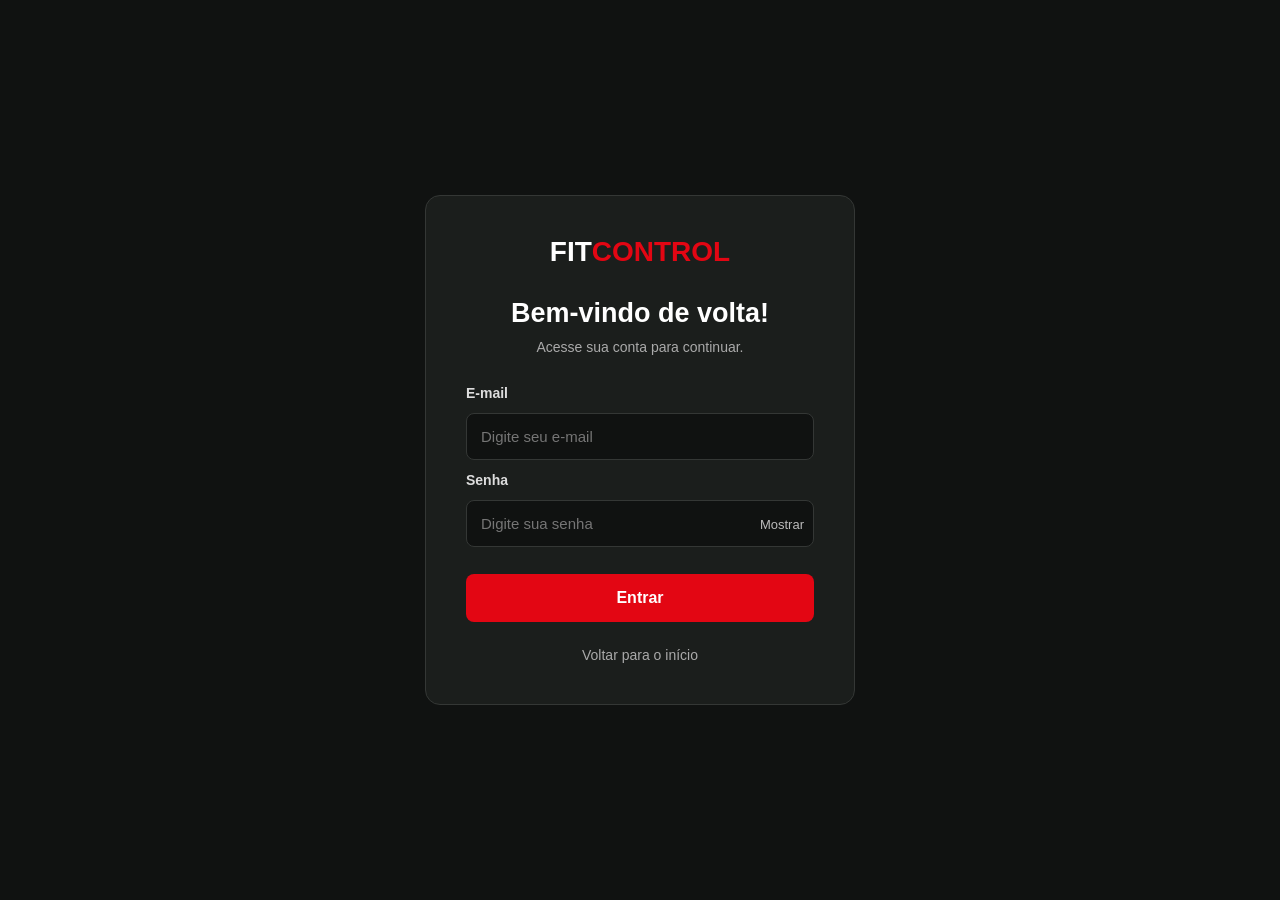
<file: web/src/main/webapp/dashboard.html>
<!doctype html>
<html lang="pt-BR">
  <head>
    <meta charset="UTF-8" />
    <meta name="viewport" content="width=device-width, initial-scale=1.0" />

    <title>Dashboard | FitControl</title>

    <link rel="stylesheet" href="style.css" />

    <script src="api.js"></script>
    <script src="auth.js"></script>
  </head>

  <body>
    <!-- MENU LATERAL -->

    <aside class="sidebar">
      <a href="index.html" class="logo-fitcontrol">
        <h2>FIT<span>CONTROL</span></h2>
      </a>

      <nav>
        <a href="index.html">Início</a>
        <a href="dashboard.html" class="ativo">Dashboard</a>
        <a href="alunos/alunos.html">Alunos</a>
        <a href="treinos/treinos.html">Treinos</a>
        <a href="planos/planos.html">Planos</a>
        <a href="professores/professores.html">Professores</a>
        <a href="#" id="btnSair">Sair</a>
      </nav>
    </aside>

    <!-- CONTEÚDO PRINCIPAL -->

    <main class="conteudo">
      <p class="subtitulo">GESTÃO DA ACADEMIA</p>

      <h1>Dashboard</h1>

      <p class="descricao">
        Bem-vindo ao sistema de gerenciamento da FitControl.
      </p>

      <!-- INDICADORES DA ACADEMIA -->

      <section class="cartoes">
        <!-- TOTAL DE ALUNOS -->

        <article class="cartao">
          <p>Total de alunos</p>
          <h2 id="totalAlunos">0</h2>
        </article>

        <!-- PLANOS ATIVOS -->

        <article class="cartao">
          <p>Matrículas ativas</p>
          <h2 id="totalPlanosAtivos">0</h2>
        </article>

        <!-- TOTAL DE PROFESSORES -->

        <article class="cartao">
          <p>Professores</p>
          <h2 id="totalProfessores">0</h2>
        </article>
      </section>
    </main>

    <!-- MODAL DE CONFIRMAÇÃO DE SAÍDA -->

    <div class="modal-sair" id="modalSair" hidden>
      <div
        class="modal-sair-conteudo"
        role="dialog"
        aria-modal="true"
        aria-labelledby="tituloSair"
        aria-describedby="descricaoSair"
      >
        <h2 id="tituloSair">Sair da conta</h2>

        <p id="descricaoSair">Tem certeza de que deseja sair da sua conta?</p>

        <p class="aviso-sair">
          Você precisará realizar o login novamente para acessar o sistema.
        </p>

        <div class="acoes-sair">
          <button type="button" id="cancelarSair">Cancelar</button>

          <button type="button" id="confirmarSair">Sim, sair</button>
        </div>
      </div>
    </div>

    <!-- JAVASCRIPT PRINCIPAL -->

    <script src="script.js"></script>

    <!-- JAVASCRIPT DO MODAL DE LOGOUT -->

    <script>
      // ELEMENTOS DO MODAL

      const btnSair = document.getElementById("btnSair");
      const modalSair = document.getElementById("modalSair");
      const cancelarSair = document.getElementById("cancelarSair");
      const confirmarSair = document.getElementById("confirmarSair");

      // ABRIR CONFIRMAÇÃO DE SAÍDA

      btnSair.addEventListener("click", function (event) {
        event.preventDefault();

        modalSair.hidden = false;
        cancelarSair.focus();
      });

      // FECHAR MODAL DE SAÍDA

      function fecharModalSair() {
        modalSair.hidden = true;
        btnSair.focus();
      }

      // CANCELAR SAÍDA

      cancelarSair.addEventListener("click", fecharModalSair);

      // CONFIRMAR SAÍDA

      confirmarSair.addEventListener("click", function () {
        FitControlAPI.sair();

        window.location.href = "index.html";
      });

      // FECHAR AO CLICAR FORA DO MODAL

      modalSair.addEventListener("click", function (event) {
        if (event.target === modalSair) {
          fecharModalSair();
        }
      });

      // FECHAR AO PRESSIONAR ESC

      document.addEventListener("keydown", function (event) {
        if (event.key === "Escape" && !modalSair.hidden) {
          fecharModalSair();
        }
      });
    </script>
  </body>
</html>
</file>
<file: web/src/main/webapp/style.css>
/* CONFIGURAÇÕES GERAIS */

* {
    box-sizing: border-box;
    margin: 0;
    padding: 0;
}

body {
    font-family: Arial, sans-serif;
    background: #111311;
    color: #f5f5f5;
}


/* MENU LATERAL */

.sidebar {
    position: fixed;
    width: 240px;
    height: 100vh;
    padding: 30px 20px;
    background: #1b1e1b;
    border-right: 1px solid #303430;
}

.sidebar h2 {
    font-size: 22px;
    margin-bottom: 40px;
}

.sidebar h2 span {
    color: #e30613;
}

nav {
    display: flex;
    flex-direction: column;
    gap: 12px;
}

nav a {
    color: #b0b5ad;
    text-decoration: none;
    padding: 13px;
    border-radius: 8px;
}

nav a:hover,
nav a.active {
    background: #351719;
    color: #e30613;
}


/* CONTEÚDO PRINCIPAL */

.conteudo {
    margin-left: 240px;
    padding: 45px;
}

.subtitulo {
    color: #e30613;
    font-size: 12px;
    letter-spacing: 2px;
    margin-bottom: 12px;
}

h1 {
    font-size: 34px;
    margin-bottom: 12px;
}

.descricao {
    color: #929890;
    margin-bottom: 35px;
}


/* CARTÕES DO DASHBOARD */

.cartoes {
    display: grid;
    grid-template-columns: repeat(3, minmax(0, 1fr));
    gap: 20px;
    margin-bottom: 30px;
}

.cartao {
    background: #1b1e1b;
    border: 1px solid #303430;
    padding: 25px;
    border-radius: 12px;
}

.cartao p {
    color: #b0b5ad;
}

.cartao h2 {
    margin-top: 20px;
    font-size: 32px;
    color: #e30613;
}


/* BOTÕES */

button {
    padding: 14px 20px;
    border: none;
    border-radius: 8px;
    background: #e30613;
    color: #ffffff;
    font-weight: bold;
    cursor: pointer;
}


/* MENSAGENS */

#mensagem {
    margin-top: 20px;
    color: #e30613;
}


/* RESPONSIVIDADE */

@media (max-width: 800px) {
    .sidebar {
        position: static;
        width: 100%;
        height: auto;
    }

    .conteudo {
        margin-left: 0;
        padding: 25px;
    }

    .cartoes {
        grid-template-columns: 1fr;
    }
}


/* PADRÃO VISUAL DOS MODAIS DE CONSULTA */

/* Estrutura das janelas de consulta */

.modal-consulta-padrao .modal-conteudo,
.modal-consulta-padrao .modal-aluno-caixa,
.modal-consulta-padrao .modal-professor-caixa {
    width: 100%;
    max-width: 450px;
    padding: 30px;
    background: #1b1e1c;
    border: 1px solid #343735;
    border-radius: 15px;
    color: #ffffff;
    max-height: 90vh;
    overflow-y: auto;
}

/* Título da consulta */

.modal-consulta-padrao h2 {
    font-size: 24px;
    color: #ffffff;
    margin-bottom: 10px;
}

/* Descrição abaixo do título */

.modal-consulta-padrao .descricao-consulta {
    font-size: 14px;
    color: #aaaaaa;
    margin-bottom: 25px;
}

/* Área de informações consultadas */

.modal-consulta-padrao .dados-consulta,
.modal-consulta-padrao .dados-consulta-plano {
    background: transparent;
    border: none;
    padding: 0;
    margin: 0;
}

.modal-consulta-padrao .dados-consulta p,
.modal-consulta-padrao .dados-consulta-plano p {
    font-size: 14px;
    color: #ffffff;
    line-height: 1.5;
    margin-bottom: 18px;
    overflow-wrap: anywhere;
}

.modal-consulta-padrao .dados-consulta strong,
.modal-consulta-padrao .dados-consulta-plano strong {
    color: #aaaaaa;
}

/* Botão para fechar a consulta */

.modal-consulta-padrao .btn-fechar-consulta {
    display: block;
    width: 100%;
    padding: 13px;
    margin-top: 20px;
    background: #e30613;
    color: #ffffff;
    border: none;
    border-radius: 8px;
    font-weight: bold;
    cursor: pointer;
}

.modal-consulta-padrao .btn-fechar-consulta:hover {
    background: #b80510;
}

/* Alinhamento dos botões dos modais */

.modal-consulta-padrao .botoes-modal,
.modal-consulta-padrao .modal-aluno-botoes,
.modal-consulta-padrao .modal-professor-acoes {
    display: flex;
    width: 100%;
    margin-top: 0;
}


/* COMPLEMENTO DO PADRÃO DE CONSULTA */

/* Informações detalhadas do aluno */

.modal-consulta-padrao .detalhes-aluno {
    background: transparent;
    border: none;
    padding: 0;
    margin: 0;
}

.modal-consulta-padrao .detalhes-aluno p {
    color: #ffffff;
    font-size: 14px;
    line-height: 1.5;
    margin-bottom: 18px;
}

.modal-consulta-padrao .detalhes-aluno strong {
    color: #aaaaaa;
}


/* AJUSTES FINAIS DOS MODAIS DE CONSULTA */

/* Descrição abaixo do título */

.modal-consulta-padrao .descricao-consulta {
    color: #aaaaaa;
    font-size: 14px;
    margin-bottom: 25px;
}

/* Informações consultadas */

.modal-consulta-padrao .dados-consulta {
    background: transparent;
    border: none;
    padding: 0;
    margin: 0;
}

.modal-consulta-padrao .dados-consulta p {
    color: #ffffff;
    font-size: 14px;
    line-height: 1.5;
    margin-bottom: 18px;
    overflow-wrap: anywhere;
}

.modal-consulta-padrao .dados-consulta strong {
    color: #aaaaaa;
    font-weight: bold;
}

/* Botão Fechar */

.modal-consulta-padrao .btn-fechar-consulta {
    display: block;
    width: 100%;
    flex: 1;
    padding: 13px;
    margin-top: 20px;
    background: #e30613;
    color: #ffffff;
    border: none;
    border-radius: 8px;
    font-weight: bold;
    cursor: pointer;
}

.modal-consulta-padrao .btn-fechar-consulta:hover {
    background: #b80510;
}

/* Alinhamento do botão */

.modal-consulta-padrao .botoes-modal,
.modal-consulta-padrao .modal-aluno-botoes,
.modal-consulta-padrao .modal-professor-acoes {
    display: flex;
    width: 100%;
    margin-top: 0;
}


/* MODAL DE CONFIRMAÇÃO DE SAÍDA */

/* Oculta o modal quando o atributo hidden está presente */

.modal-sair[hidden] {
    display: none !important;
}

/* Fundo escurecido e posicionamento do modal */

.modal-sair {
    position: fixed;
    inset: 0;
    z-index: 1000;

    display: flex;
    justify-content: center;
    align-items: center;

    background: rgba(0, 0, 0, 0.75);
    padding: 20px;
}

/* Caixa de confirmação */

.modal-sair-conteudo {
    width: 100%;
    max-width: 440px;

    background: #1b1e1c;
    border: 1px solid #343735;
    border-radius: 14px;
    padding: 30px;

    color: #ffffff;
    box-shadow: 0 20px 50px rgba(0, 0, 0, 0.4);
}

.modal-sair-conteudo h2 {
    font-size: 23px;
    margin-bottom: 20px;
}

.modal-sair-conteudo p {
    font-size: 16px;
    line-height: 1.6;
    color: #dddddd;
    margin-bottom: 12px;
}

/* Aviso exibido antes da saída */

.modal-sair-conteudo .aviso-sair {
    color: #aaaaaa;
    font-size: 14px;
    margin-bottom: 25px;
}

/* Botões de confirmação e cancelamento */

.acoes-sair {
    display: flex;
    gap: 12px;
}

.acoes-sair button {
    flex: 1;
    padding: 13px 16px;
    border: none;
    border-radius: 8px;

    font-family: inherit;
    font-size: 14px;
    font-weight: bold;
    cursor: pointer;
}

/* Botão Cancelar */

#cancelarSair {
    background: #343735;
    color: #ffffff;
}

#cancelarSair:hover {
    background: #454a47;
}

/* Botão Sim, sair */

#confirmarSair {
    background: #e30613;
    color: #ffffff;
}

#confirmarSair:hover {
    background: #b80510;
}

/* Ajuste do modal para telas menores */

@media (max-width: 480px) {
    .modal-sair-conteudo {
        padding: 22px;
    }
}


/* LOGOTIPO CLICÁVEL FITCONTROL */

.logo-fitcontrol {
    display: inline-block;
    text-decoration: none;
    color: inherit;
}

.logo-fitcontrol h2 {
    cursor: pointer;
}

.logo-fitcontrol:hover {
    opacity: 0.85;
}

.logo-fitcontrol:focus-visible {
    outline: 2px solid #e30613;
    outline-offset: 5px;
    border-radius: 3px;
}
</file>
<file: web/src/main/webapp/alunos/alunos.css>
/* GERENCIAMENTO DE ALUNOS */

.gerenciamento-alunos {
  margin-top: 35px;
  padding: 30px;
  background: #1b1e1c;
  border: 1px solid #343735;
  border-radius: 15px;
}

/* CABEÇALHO DO GERENCIAMENTO */

.alunos-cabecalho {
  display: flex;
  flex-direction: row;
  justify-content: flex-end;
  align-items: center;
  flex-wrap: nowrap;
  gap: 20px;
  margin-bottom: 25px;
}

.alunos-cabecalho h2 {
  font-size: 22px;
  color: #ffffff;
  margin-right: auto;
}

/* BOTÃO CADASTRAR ALUNO */

#btnNovoAluno {
  padding: 13px 20px;
  background: #e30613;
  color: #ffffff;
  border: none;
  border-radius: 8px;
  font-size: 13px;
  font-weight: bold;
  cursor: pointer;
  margin-left: auto;
}

#btnNovoAluno:hover {
  background: #b80510;
}

/* EXCLUSÃO DE ALUNOS SELECIONADOS */

#btnExcluirSelecionadosAlunos {
  background: #e30613;
  color: #ffffff;
  border: none;
  padding: 13px 20px;
  border-radius: 8px;
  cursor: pointer;
  font-size: 13px;
  font-weight: bold;
}

#btnExcluirSelecionadosAlunos:disabled {
  opacity: 0.5;
  cursor: not-allowed;
}

#btnExcluirSelecionadosAlunos:not(:disabled):hover {
  background: #b80510;
}

/* PESQUISA E FILTRO DE ALUNOS */

.alunos-pesquisa {
  display: flex;
  flex-wrap: wrap;
  gap: 12px;
  margin-bottom: 25px;
}

#buscarAluno {
  width: 100%;
  max-width: 400px;
  padding: 13px;
  background: #101211;
  color: #ffffff;
  border: 1px solid #343735;
  border-radius: 8px;
  font-size: 14px;
}

#filtroStatusAluno {
  padding: 13px 16px;
  background: #101211;
  color: #ffffff;
  border: 1px solid #343735;
  border-radius: 8px;
  font-size: 14px;
  cursor: pointer;
}

#buscarAluno:focus,
#filtroStatusAluno:focus {
  outline: none;
  border-color: #e30613;
}

#buscarAluno::placeholder {
  color: #888888;
}

/* TABELA DE ALUNOS */

.tabela-container {
  width: 100%;
  overflow-x: auto;
}

.tabela-alunos {
  width: 100%;
  border-collapse: collapse;
  text-align: left;
}

.tabela-alunos th,
.tabela-alunos td {
  padding: 16px;
  border-bottom: 1px solid #343735;
}

.tabela-alunos th {
  color: #aaaaaa;
  font-size: 13px;
  font-weight: bold;
}

.tabela-alunos td {
  color: #eeeeee;
  font-size: 14px;
}

.tabela-alunos tbody tr:hover {
  background: #252a27;
}

/* BOTÕES DE AÇÃO DA TABELA */

.tabela-alunos .btn-consultar,
.tabela-alunos .btn-editar,
.tabela-alunos .btn-excluir {
  padding: 8px 12px;
  font-size: 12px;
  font-weight: 600;
  color: #ffffff;
  border: none;
  border-radius: 6px;
  cursor: pointer;
  margin-right: 5px;
}

/* BOTÃO CONSULTAR */

.tabela-alunos .btn-consultar {
  background: #333333;
}

/* BOTÃO EDITAR */

.tabela-alunos .btn-editar {
  background: #444444;
}

/* BOTÃO EXCLUIR */

.tabela-alunos .btn-excluir {
  background: #e30613;
}

/* EFEITOS AO PASSAR O MOUSE */

.tabela-alunos .btn-consultar:hover,
.tabela-alunos .btn-editar:hover {
  background: #555555;
}

.tabela-alunos .btn-excluir:hover {
  background: #b80510;
}

/* MODAL DE ALUNOS */

/* FUNDO ESCURECIDO E CENTRALIZAÇÃO */

.modal-aluno {
  position: fixed;
  inset: 0;
  background: rgba(0, 0, 0, 0.75);
  display: flex;
  justify-content: center;
  align-items: center;
  padding: 20px;
  z-index: 1000;
}

/* OCULTAR MODAL */

.modal-aluno[hidden] {
  display: none !important;
}

/* CAIXA DO MODAL */

.modal-aluno-caixa {
  background: #1b1e1c;
  border: 1px solid #343735;
  border-radius: 15px;
  padding: 30px;
  width: 100%;
  max-width: 450px;
  max-height: 90vh;
  overflow-y: auto;
  color: #ffffff;
}

/* TÍTULO E DESCRIÇÃO */

.modal-aluno-caixa h2 {
  font-size: 24px;
  margin-bottom: 10px;
}

.modal-aluno-caixa p {
  color: #aaaaaa;
  margin-bottom: 25px;
}

/* FORMULÁRIO DE CADASTRO E EDIÇÃO */

#formAluno {
  display: flex;
  flex-direction: column;
  gap: 10px;
}

/* RÓTULOS DOS CAMPOS */

#formAluno label {
  font-size: 13px;
  font-weight: bold;
}

/* CAMPOS DE ENTRADA E SELEÇÃO */

#formAluno input,
#formAluno select {
  padding: 12px;
  background: #101211;
  border: 1px solid #343735;
  border-radius: 8px;
  color: #ffffff;
  font-size: 14px;
  margin-bottom: 10px;
}

/* DESTAQUE DO CAMPO SELECIONADO */

#formAluno input:focus,
#formAluno select:focus {
  outline: none;
  border-color: #e30613;
}

/* BOTÕES DOS MODAIS */

.modal-aluno-botoes {
  display: flex;
  gap: 12px;
  margin-top: 15px;
}

.modal-aluno-botoes button {
  flex: 1;
  padding: 13px;
  border: none;
  border-radius: 8px;
  color: #ffffff;
  font-weight: bold;
  cursor: pointer;
}

/* BOTÕES DE CANCELAMENTO */

#cancelarAluno,
#cancelarExclusao {
  background: #303331;
}

#cancelarAluno:hover,
#cancelarExclusao:hover {
  background: #454a47;
}

/* BOTÕES DE SALVAR E CONFIRMAR EXCLUSÃO */

.modal-aluno-botoes button[type="submit"],
#confirmarExclusao {
  background: #e30613;
}

.modal-aluno-botoes button[type="submit"]:hover,
#confirmarExclusao:hover {
  background: #b80510;
}

/* DESTAQUE DO NOME DO ALUNO NA EXCLUSÃO */

#modalExcluir strong {
  color: #ffffff;
}

/* QUANTIDADE DE ALUNOS NA EXCLUSÃO EM MASSA */

#modalExcluir .quantidade-alunos-excluir {
  color: #e30613;
  font-weight: bold;
}

/* MENSAGEM DE ERRO DO FORMULÁRIO */

#mensagemErroAluno {
  background: #351a1d;
  color: #ffffff;
  border: 1px solid #e30613;
  border-left: 4px solid #e30613;
  border-radius: 8px;
  padding: 12px 15px;
  font-size: 13px;
  line-height: 1.5;
  margin: 5px 0 10px;
}

/* OCULTAR MENSAGEM DE ERRO */

#mensagemErroAluno[hidden] {
  display: none;
}

/* PESQUISA SEM RESULTADOS */

/* OCULTAR LINHAS FILTRADAS */

.tabela-alunos tbody tr[hidden] {
  display: none;
}

/* MENSAGEM QUANDO NENHUM ALUNO É ENCONTRADO */

#nenhumAluno {
  text-align: center;
  color: #aaaaaa;
  padding: 25px;
  font-size: 14px;
}

#nenhumAluno[hidden] {
  display: none;
}

/* RESPONSIVIDADE */

@media (max-width: 768px) {
  /* AJUSTAR ESPAÇAMENTO DO GERENCIAMENTO */

  .gerenciamento-alunos {
    padding: 20px;
  }

  /* ORGANIZAR CABEÇALHO EM COLUNA */

  .alunos-cabecalho {
    flex-direction: column;
    align-items: stretch;
  }

  /* ADAPTAR BOTÃO DE CADASTRO */

  #btnNovoAluno {
    width: 100%;
    margin-left: 0;
  }

  /* ADAPTAR BOTÃO DE EXCLUSÃO EM MASSA */

  #btnExcluirSelecionadosAlunos {
    width: 100%;
  }
}
</file>
<file: web/src/main/webapp/login/login.css>
/* CONFIGURAÇÕES GERAIS */

* {
    margin: 0;
    padding: 0;
    box-sizing: border-box;
}

body {
    font-family: Arial, sans-serif;
    background: #101211;
    color: white;
}


/* CENTRALIZAÇÃO DO LOGIN */

.login-container {
    min-height: 100vh;
    display: flex;
    align-items: center;
    justify-content: center;
    padding: 30px 20px;
}


/* CAIXA DE LOGIN */

.login-caixa {
    width: 100%;
    max-width: 430px;
    background: #1b1e1c;
    border: 1px solid #343735;
    border-radius: 15px;
    padding: 40px;
    text-align: center;
}


/* LOGOTIPO FITCONTROL */

.login-logo {
    display: inline-block;
    margin-bottom: 30px;
    color: white;
    font-size: 28px;
    font-weight: bold;
    text-decoration: none;
}

.login-logo span {
    color: #e30613;
}


/* TÍTULOS E DESCRIÇÃO */

.login-caixa h1 {
    font-size: 27px;
    margin-bottom: 10px;
}

.login-caixa p {
    color: #aaaaaa;
    font-size: 14px;
    margin-bottom: 30px;
}


/* FORMULÁRIO DE LOGIN */

#formLogin {
    display: flex;
    flex-direction: column;
    text-align: left;
    gap: 12px;
}

#formLogin label {
    font-size: 14px;
    font-weight: bold;
    color: #dddddd;
}

#formLogin input {
    width: 100%;
    padding: 14px;
    background: #101211;
    border: 1px solid #343735;
    border-radius: 8px;
    color: white;
    font-size: 15px;
}

#formLogin input:focus {
    outline: none;
    border-color: #e30613;
}


/* CAMPO DE SENHA */

.campo-senha {
    position: relative;
}

.campo-senha input {
    padding-right: 90px;
}

/* BOTÃO MOSTRAR OU OCULTAR SENHA */

#mostrarSenha {
    position: absolute;
    right: 10px;
    top: 50%;
    transform: translateY(-50%);
    background: none;
    border: none;
    color: #bbbbbb;
    cursor: pointer;
    font-size: 13px;
}

#mostrarSenha:hover {
    color: white;
}


/* BOTÃO ENTRAR */

.botao-entrar {
    margin-top: 15px;
    padding: 15px;
    background: #e30613;
    border: none;
    border-radius: 8px;
    color: white;
    font-size: 16px;
    font-weight: bold;
    cursor: pointer;
    transition: background 0.3s;
}

.botao-entrar:hover {
    background: #b80510;
}


/* VOLTAR AO INÍCIO */

.voltar-inicio {
    display: inline-block;
    margin-top: 25px;
    color: #aaaaaa;
    text-decoration: none;
    font-size: 14px;
}

.voltar-inicio:hover {
    color: #e30613;
}


/* RESPONSIVIDADE */

@media (max-width: 480px) {
    .login-caixa {
        padding: 30px 20px;
    }

    .login-caixa h1 {
        font-size: 23px;
    }
}


/* MENSAGEM PERSONALIZADA DO LOGIN */

/* FUNDO ESCURECIDO DO MODAL */

.modal-overlay {
    position: fixed;
    inset: 0;
    background: rgba(0, 0, 0, 0.75);
    display: flex;
    justify-content: center;
    align-items: center;
    padding: 20px;
    z-index: 1000;
}

/* OCULTAR MODAL */

.modal-overlay[hidden] {
    display: none;
}

/* CAIXA DO MODAL */

.modal-caixa {
    width: 100%;
    max-width: 380px;
    background: #1b1e1c;
    border: 1px solid #343735;
    border-radius: 15px;
    padding: 35px 30px;
    text-align: center;
    box-shadow: 0 15px 50px rgba(0, 0, 0, 0.5);
}

/* ÍCONE DO MODAL */

.modal-icone {
    width: 55px;
    height: 55px;
    margin: 0 auto 20px;
    border-radius: 50%;
    background: #542024;
    color: #ff424b;
    display: flex;
    justify-content: center;
    align-items: center;
    font-size: 28px;
    font-weight: bold;
}

/* TÍTULO E DESCRIÇÃO DO MODAL */

.modal-caixa h2 {
    font-size: 22px;
    margin-bottom: 15px;
}

.modal-caixa p {
    color: #bbbbbb;
    line-height: 1.6;
    margin-bottom: 25px;
}

/* BOTÃO FECHAR MODAL */

#fecharModal {
    width: 100%;
    padding: 14px;
    background: #e30613;
    color: white;
    border: none;
    border-radius: 8px;
    font-weight: bold;
    cursor: pointer;
}

#fecharModal:hover {
    background: #b80510;
}
</file>
<file: web/src/main/webapp/planos/planos.css>
/* CONTEÚDO DA PÁGINA DE PLANOS */

.conteudo {
    padding: 45px;
    min-width: 0;
}


/* CABEÇALHO DA PÁGINA */

.cabecalho {
    margin-bottom: 35px;
}

.cabecalho h1 {
    font-size: 34px;
    margin-bottom: 12px;
}

.cabecalho p {
    color: #929890;
    font-size: 16px;
}

.cabecalho .subtitulo {
    color: #e30613;
    font-size: 12px;
    letter-spacing: 2px;
    margin-bottom: 12px;
}


/* ÁREA DE GERENCIAMENTO DOS PLANOS */

.secao-planos {
    background: #1b1e1c;
    border: 1px solid #343735;
    border-radius: 15px;
    padding: 30px;
    margin-top: 35px;
}


/* CABEÇALHO DA LISTA DE PLANOS */

.topo-planos {
    display: flex;
    justify-content: space-between;
    align-items: center;
    gap: 20px;
    margin-bottom: 25px;
}

.topo-planos h2 {
    font-size: 22px;
    color: #ffffff;
}


/* BOTÃO CADASTRAR PLANO */

#btnNovoPlano {
    background: #e30613;
    color: #ffffff;
    border: none;
    padding: 13px 20px;
    border-radius: 8px;
    cursor: pointer;
    font-size: 13px;
    font-weight: bold;
    margin-left: auto;
}

#btnNovoPlano:hover {
    background: #b80510;
}


/* PESQUISA DE PLANOS */

.pesquisa-planos {
    margin-bottom: 25px;
}

#buscarPlano {
    width: 100%;
    max-width: 400px;
    background: #101211;
    color: #ffffff;
    border: 1px solid #343735;
    border-radius: 8px;
    padding: 13px;
    font-size: 14px;
}

/* DESTAQUE DO CAMPO DE PESQUISA */

#buscarPlano:focus {
    outline: none;
    border-color: #e30613;
}

/* TEXTO DO CAMPO DE PESQUISA */

#buscarPlano::placeholder {
    color: #888888;
}


/* TABELA DE PLANOS */

.tabela-container {
    width: 100%;
    overflow-x: auto;
}

.tabela-container table {
    width: 100%;
    border-collapse: collapse;
    text-align: left;
}

.tabela-container th,
.tabela-container td {
    padding: 16px;
    border-bottom: 1px solid #343735;
}

/* CABEÇALHO DA TABELA */

.tabela-container th {
    color: #aaaaaa;
    font-size: 13px;
    font-weight: bold;
}

/* DADOS DA TABELA */

.tabela-container td {
    color: #eeeeee;
    font-size: 14px;
}

/* DESTAQUE DA LINHA AO PASSAR O MOUSE */

.tabela-container tbody tr:hover {
    background: #252a27;
}


/* BOTÕES DE AÇÃO DA TABELA */

.btn-consultar,
.btn-editar,
.btn-excluir {
    padding: 8px 12px;
    border: none;
    border-radius: 6px;
    cursor: pointer;
    font-size: 12px;
    font-weight: 600;
    color: #ffffff;
    margin-right: 5px;
}

/* BOTÃO CONSULTAR */

.btn-consultar {
    background: #333333;
}

/* BOTÃO EDITAR */

.btn-editar {
    background: #444444;
}

/* BOTÃO EXCLUIR */

.btn-excluir {
    background: #e30613;
}

/* EFEITOS AO PASSAR O MOUSE */

.btn-consultar:hover,
.btn-editar:hover {
    background: #555555;
}

.btn-excluir:hover {
    background: #b80510;
}


/* MODAL DE PLANOS */

/* FUNDO ESCURECIDO E CENTRALIZAÇÃO */

.modal-plano {
    position: fixed;
    inset: 0;
    background: rgba(0, 0, 0, 0.75);
    display: flex;
    justify-content: center;
    align-items: center;
    z-index: 1000;
    padding: 20px;
}

/* OCULTAR MODAL */

.modal-plano[hidden] {
    display: none !important;
}

/* CAIXA DO MODAL */

.modal-conteudo {
    background: #1b1e1c;
    border: 1px solid #343735;
    border-radius: 15px;
    padding: 30px;
    width: 100%;
    max-width: 450px;
    max-height: 90vh;
    overflow-y: auto;
    color: #ffffff;
}

/* TÍTULO DO MODAL */

.modal-conteudo h2 {
    font-size: 24px;
    margin-bottom: 10px;
}

/* DESCRIÇÃO DO MODAL */

.modal-conteudo p {
    color: #aaaaaa;
    font-size: 14px;
    margin-bottom: 25px;
}


/* FORMULÁRIO DE CADASTRO E EDIÇÃO */

#formPlano {
    display: flex;
    flex-direction: column;
    gap: 10px;
}

/* RÓTULOS DOS CAMPOS */

#formPlano label {
    font-size: 13px;
    font-weight: bold;
}

/* CAMPOS DE ENTRADA E SELEÇÃO */

#formPlano input,
#formPlano textarea,
#formPlano select {
    background: #101211;
    color: #ffffff;
    border: 1px solid #343735;
    border-radius: 8px;
    padding: 12px;
    font-size: 14px;
    width: 100%;
}

/* DESTAQUE DO CAMPO SELECIONADO */

#formPlano input:focus,
#formPlano textarea:focus,
#formPlano select:focus {
    outline: none;
    border-color: #e30613;
}


/* BOTÕES DOS MODAIS */

.botoes-modal {
    display: flex;
    justify-content: flex-end;
    gap: 12px;
    margin-top: 15px;
}

/* CONFIGURAÇÕES GERAIS DOS BOTÕES */

#cancelarPlano,
#salvarPlano,
#cancelarExclusaoPlano,
#confirmarExclusaoPlano,
#fecharConsultaPlano {
    border: none;
    padding: 13px 16px;
    border-radius: 8px;
    cursor: pointer;
    font-weight: bold;
    color: #ffffff;
}

/* BOTÕES DE CANCELAMENTO */

#cancelarPlano,
#cancelarExclusaoPlano {
    background: #303331;
}

#cancelarPlano:hover,
#cancelarExclusaoPlano:hover {
    background: #454a47;
}

/* BOTÕES DE SALVAR, EXCLUIR E FECHAR CONSULTA */

#salvarPlano,
#confirmarExclusaoPlano,
#fecharConsultaPlano {
    background: #e30613;
}

#salvarPlano:hover,
#confirmarExclusaoPlano:hover,
#fecharConsultaPlano:hover {
    background: #b80510;
}


/* MENSAGEM DE ERRO DO FORMULÁRIO */

#mensagemErroPlano {
    background: #351a1d;
    color: #ffffff;
    border: 1px solid #e30613;
    border-left: 4px solid #e30613;
    border-radius: 8px;
    padding: 12px 15px;
    font-size: 13px;
    line-height: 1.5;
    margin: 5px 0 10px;
}

/* OCULTAR MENSAGEM DE ERRO */

#mensagemErroPlano[hidden] {
    display: none;
}


/* CONSULTA DE PLANOS */

/* CAIXA DE INFORMAÇÕES DO PLANO */

.dados-consulta-plano {
    background: #101211;
    border: 1px solid #343735;
    border-radius: 8px;
    padding: 20px;
    margin-top: 15px;
}

/* INFORMAÇÕES EXIBIDAS NA CONSULTA */

.dados-consulta-plano p {
    color: #ffffff;
    margin-bottom: 15px;
    line-height: 1.5;
    overflow-wrap: anywhere;
}

.dados-consulta-plano p:last-child {
    margin-bottom: 0;
}

/* DESTAQUE DOS RÓTULOS */

.dados-consulta-plano strong {
    color: #e30613;
}

/* PRESERVAR QUEBRAS DE LINHA DA DESCRIÇÃO */

#consultaDescricaoPlano {
    white-space: pre-wrap;
}


/* CONFIRMAÇÃO DE EXCLUSÃO */

/* AVISO DO PLANO SELECIONADO */

.aviso-exclusao-plano {
    background: #351a1d;
    border-left: 4px solid #e30613;
    border-radius: 8px;
    padding: 14px;
    color: #ffffff !important;
    overflow-wrap: anywhere;
}

/* DESTAQUE DO NOME DO PLANO */

.aviso-exclusao-plano strong {
    color: #ff6b73;
}


/* PESQUISA SEM RESULTADOS */

/* OCULTAR PLANOS FILTRADOS */

#listaPlanos tr[hidden] {
    display: none;
}

/* OCULTAR MENSAGEM DE TABELA VAZIA */

#mensagemSemPlanos[hidden] {
    display: none;
}

/* ESTILO DA MENSAGEM SEM RESULTADOS */

#mensagemSemPlanos td {
    text-align: center;
    padding: 25px;
    color: #aaaaaa;
    font-size: 14px;
    font-style: italic;
}


/* EXCLUSÃO DE PLANOS SELECIONADOS */

#btnExcluirSelecionados {
    background: #e30613;
    color: #ffffff;
    border: none;
    padding: 13px 20px;
    border-radius: 8px;
    cursor: pointer;
    font-size: 13px;
    font-weight: bold;
}

/* BOTÃO DESABILITADO */

#btnExcluirSelecionados:disabled {
    opacity: 0.5;
    cursor: not-allowed;
}

/* EFEITO DO BOTÃO HABILITADO */

#btnExcluirSelecionados:not(:disabled):hover {
    background: #b80510;
}


/* LOGOTIPO FITCONTROL */

.sidebar h2 {
    color: #ffffff;
}

.sidebar h2 span {
    color: #e30613;
}


/* RESPONSIVIDADE */

@media (max-width: 768px) {

    /* AJUSTAR ESPAÇAMENTO DO CONTEÚDO */

    .conteudo {
        padding: 25px;
    }

    /* ORGANIZAR CABEÇALHO EM COLUNA */

    .topo-planos {
        align-items: stretch;
        flex-direction: column;
    }

    /* ADAPTAR BOTÃO DE CADASTRO */

    #btnNovoPlano {
        width: 100%;
        margin-left: 0;
    }

    /* AJUSTAR ESPAÇAMENTO DA ÁREA DE PLANOS */

    .secao-planos {
        padding: 20px;
    }
}


/* MENSAGEM DE CONFIRMAÇÃO DE EXCLUSÃO */

#modalExcluirPlano #mensagemExcluirPlano {
    font-family: Arial, sans-serif;
    font-size: 16px;
    font-weight: normal;
    line-height: 1.6;
    margin-bottom: 25px;
}
</file>
<file: web/src/main/webapp/professores/professores.css>
/* GERENCIAMENTO DE PROFESSORES */

.gerenciamento-professores {
    background: #1b1e1c;
    border: 1px solid #343735;
    border-radius: 15px;
    padding: 30px;
    margin-top: 35px;
}


/* CABEÇALHO DA LISTA DE PROFESSORES */

.professores-cabecalho {
    display: flex;
    justify-content: space-between;
    align-items: center;
    gap: 20px;
    margin-bottom: 25px;
}

.professores-cabecalho h2 {
    color: #ffffff;
    font-size: 22px;
    margin: 0;
}


/* BOTÃO CADASTRAR PROFESSOR */

#btnNovoProfessor {
    background: #e30613;
    color: #ffffff;
    border: none;
    border-radius: 8px;
    padding: 13px 20px;
    font-size: 13px;
    font-weight: bold;
    cursor: pointer;
}

#btnNovoProfessor:hover {
    background: #b80510;
}


/* PESQUISA DE PROFESSORES */

#pesquisarProfessor {
    width: 100%;
    max-width: 400px;
    padding: 13px;
    margin-bottom: 25px;
    background: #101211;
    color: #ffffff;
    border: 1px solid #343735;
    border-radius: 8px;
    font-size: 14px;
    outline: none;
}

/* DESTAQUE DO CAMPO DE PESQUISA */

#pesquisarProfessor:focus {
    border-color: #e30613;
}

/* TEXTO DO CAMPO DE PESQUISA */

#pesquisarProfessor::placeholder {
    color: #888888;
}


/* TABELA DE PROFESSORES */

.tabela-container {
    width: 100%;
    overflow-x: auto;
}

.tabela-professores {
    width: 100%;
    border-collapse: collapse;
    text-align: left;
}

.tabela-professores th,
.tabela-professores td {
    padding: 16px;
    border-bottom: 1px solid #343735;
}

/* CABEÇALHO DA TABELA */

.tabela-professores th {
    color: #aaaaaa;
    font-size: 13px;
    font-weight: bold;
}

/* DADOS DA TABELA */

.tabela-professores td {
    color: #eeeeee;
    font-size: 14px;
}

/* DESTAQUE DA LINHA AO PASSAR O MOUSE */

.tabela-professores tbody tr:hover {
    background: #252a27;
}


/* BOTÕES DE AÇÃO DA TABELA */

.tabela-professores .btn-consultar,
.tabela-professores .btn-editar,
.tabela-professores .btn-excluir {
    border: none;
    border-radius: 6px;
    padding: 8px 12px;
    color: #ffffff;
    font-size: 12px;
    font-weight: 600;
    cursor: pointer;
    margin-right: 5px;
}

/* BOTÃO CONSULTAR */

.tabela-professores .btn-consultar {
    background: #333333;
}

/* BOTÃO EDITAR */

.tabela-professores .btn-editar {
    background: #444444;
}

/* BOTÃO EXCLUIR */

.tabela-professores .btn-excluir {
    background: #e30613;
}

/* EFEITOS AO PASSAR O MOUSE */

.tabela-professores .btn-consultar:hover,
.tabela-professores .btn-editar:hover {
    background: #555555;
}

.tabela-professores .btn-excluir:hover {
    background: #b80510;
}


/* PESQUISA SEM RESULTADOS */

#nenhumProfessor {
    color: #aaaaaa;
    text-align: center;
    padding: 25px;
    font-size: 14px;
}

/* OCULTAR MENSAGEM QUANDO NECESSÁRIO */

#nenhumProfessor[hidden] {
    display: none;
}


/* MODAL DE PROFESSORES */

/* FUNDO ESCURECIDO E CENTRALIZAÇÃO */

.modal-professor {
    position: fixed;
    inset: 0;
    background: rgba(0, 0, 0, 0.75);
    display: flex;
    justify-content: center;
    align-items: center;
    padding: 20px;
    z-index: 1000;
}

/* OCULTAR MODAL */

.modal-professor[hidden] {
    display: none !important;
}


/* CAIXA DO MODAL */

.modal-professor-caixa {
    background: #1b1e1c;
    border: 1px solid #343735;
    border-radius: 15px;
    padding: 30px;
    width: 100%;
    max-width: 450px;
    max-height: 90vh;
    overflow-y: auto;
    box-sizing: border-box;
    color: #ffffff;
}

/* TÍTULO DO MODAL */

.modal-professor-caixa h2 {
    color: #ffffff;
    font-size: 24px;
    margin: 0 0 10px;
}

/* DESCRIÇÃO DO MODAL */

.modal-professor-caixa > p {
    color: #aaaaaa;
    font-size: 14px;
    margin-bottom: 25px;
}


/* FORMULÁRIO DE CADASTRO E EDIÇÃO */

#formProfessor {
    display: flex;
    flex-direction: column;
    gap: 10px;
}

/* RÓTULOS DOS CAMPOS */

#formProfessor label {
    color: #ffffff;
    font-size: 13px;
    font-weight: bold;
}

/* CAMPOS DE ENTRADA E SELEÇÃO */

#formProfessor input:not([type="hidden"]),
#formProfessor select {
    width: 100%;
    padding: 12px;
    margin-bottom: 10px;
    background: #101211;
    color: #ffffff;
    border: 1px solid #343735;
    border-radius: 8px;
    font-size: 14px;
    box-sizing: border-box;
}

/* DESTAQUE DO CAMPO SELECIONADO */

#formProfessor input:focus,
#formProfessor select:focus {
    outline: none;
    border-color: #e30613;
}


/* MENSAGEM DE ERRO DO FORMULÁRIO */

#mensagemErroProfessor {
    background: #351a1d;
    color: #ffffff;
    border: 1px solid #e30613;
    border-left: 4px solid #e30613;
    padding: 12px 15px;
    border-radius: 8px;
    font-size: 13px;
    line-height: 1.5;
    margin: 5px 0 10px;
}

/* OCULTAR MENSAGEM DE ERRO */

#mensagemErroProfessor[hidden] {
    display: none !important;
}


/* BOTÕES DO MODAL */

.modal-professor-acoes {
    display: flex;
    justify-content: flex-end;
    gap: 12px;
    margin-top: 15px;
}

/* CONFIGURAÇÕES GERAIS DOS BOTÕES */

#cancelarProfessor,
#salvarProfessor,
#fecharConsultaProfessor {
    border: none;
    border-radius: 8px;
    padding: 13px 16px;
    color: #ffffff;
    font-weight: bold;
    cursor: pointer;
}

/* BOTÃO CANCELAR */

#cancelarProfessor {
    background: #303331;
}

#cancelarProfessor:hover {
    background: #454a47;
}

/* BOTÕES SALVAR E FECHAR CONSULTA */

#salvarProfessor,
#fecharConsultaProfessor {
    background: #e30613;
}

#salvarProfessor:hover,
#fecharConsultaProfessor:hover {
    background: #b80510;
}


/* RESPONSIVIDADE */

@media (max-width: 768px) {

    /* ORGANIZAR CABEÇALHO EM COLUNA */

    .professores-cabecalho {
        flex-direction: column;
        align-items: stretch;
    }

    /* ADAPTAR BOTÃO DE CADASTRO */

    #btnNovoProfessor {
        width: 100%;
    }

    /* AJUSTAR CAMPO DE PESQUISA */

    #pesquisarProfessor {
        max-width: 100%;
    }

    /* AJUSTAR ESPAÇAMENTO DA ÁREA DE PROFESSORES */

    .gerenciamento-professores {
        padding: 20px;
    }
}

@media (max-width: 480px) {

    /* AJUSTAR ESPAÇAMENTO DO MODAL */

    .modal-professor-caixa {
        padding: 20px;
    }

    /* ORGANIZAR BOTÕES EM COLUNA */

    .modal-professor-acoes {
        flex-direction: column;
    }

    /* BOTÕES OCUPANDO TODA A LARGURA */

    #cancelarProfessor,
    #salvarProfessor,
    #fecharConsultaProfessor {
        width: 100%;
    }
}


/* MODAL DE EXCLUSÃO DE PROFESSORES */

/* LARGURA DA CAIXA DE CONFIRMAÇÃO */

#modalExcluirProfessor .modal-professor-caixa {
    max-width: 450px;
}

/* TÍTULO DA CONFIRMAÇÃO */

#modalExcluirProfessor h2 {
    color: #ffffff;
    margin-bottom: 10px;
}

/* MENSAGENS DE CONFIRMAÇÃO */

#modalExcluirProfessor p {
    color: #aaaaaa;
    font-size: 16px;
    font-weight: normal;
    line-height: normal;
    margin-bottom: 25px;
}

/* DESTAQUE DO NOME DO PROFESSOR */

#modalExcluirProfessor #nomeProfessorExcluir {
    color: #ffffff;
    overflow-wrap: anywhere;
}

/* ORGANIZAÇÃO DOS BOTÕES DE EXCLUSÃO */

#modalExcluirProfessor .modal-professor-acoes {
    display: flex;
    justify-content: space-between;
    gap: 12px;
    margin-top: 15px;
}

#modalExcluirProfessor .modal-professor-acoes button {
    flex: 1;
    padding: 13px;
}

/* BOTÃO CANCELAR EXCLUSÃO */

#cancelarExclusaoProfessor {
    background: #343735;
    color: #ffffff;
    border: none;
    border-radius: 8px;
    padding: 12px 18px;
    cursor: pointer;
}

/* BOTÃO CONFIRMAR EXCLUSÃO */

#confirmarExclusaoProfessor {
    background: #e30613;
    color: #ffffff;
    border: none;
    border-radius: 8px;
    padding: 12px 18px;
    font-weight: bold;
    cursor: pointer;
}

/* EFEITOS DOS BOTÕES DE EXCLUSÃO */

#cancelarExclusaoProfessor:hover {
    background: #454947;
}

#confirmarExclusaoProfessor:hover {
    background: #b80510;
}


/* PADRONIZAÇÃO DOS BOTÕES COM A PÁGINA DE PLANOS */

/* CABEÇALHO DOS PROFESSORES */

.professores-cabecalho {
    display: flex;
    justify-content: space-between;
    align-items: center;
    gap: 20px;
    margin-bottom: 25px;
}

.professores-cabecalho h2 {
    font-size: 22px;
    color: #ffffff;
}

/* BOTÃO CADASTRAR PROFESSOR */

#btnNovoProfessor {
    background: #e30613;
    color: #ffffff;
    border: none;
    padding: 13px 20px;
    border-radius: 8px;
    cursor: pointer;
    font-size: 13px;
    font-weight: bold;
    margin-left: auto;
}

#btnNovoProfessor:hover {
    background: #b80510;
}


/* BOTÃO EXCLUIR SELECIONADOS */

#btnExcluirSelecionadosProfessores {
    background: #e30613;
    color: #ffffff;
    border: none;
    padding: 13px 20px;
    border-radius: 8px;
    cursor: pointer;
    font-size: 13px;
    font-weight: bold;
}

/* BOTÃO DESABILITADO */

#btnExcluirSelecionadosProfessores:disabled {
    opacity: 0.5;
    cursor: not-allowed;
}

/* EFEITO DO BOTÃO HABILITADO */

#btnExcluirSelecionadosProfessores:not(:disabled):hover {
    background: #b80510;
}


/* RESPONSIVIDADE DOS BOTÕES */

@media (max-width: 768px) {

    /* ORGANIZAR CABEÇALHO EM COLUNA */

    .professores-cabecalho {
        align-items: stretch;
        flex-direction: column;
    }

    /* ADAPTAR BOTÃO DE CADASTRO */

    #btnNovoProfessor {
        width: 100%;
        margin-left: 0;
    }

    /* ADAPTAR BOTÃO DE EXCLUSÃO MÚLTIPLA */

    #btnExcluirSelecionadosProfessores {
        width: 100%;
    }
}


/* DESTAQUE DA QUANTIDADE NA EXCLUSÃO MÚLTIPLA */

#mensagemExcluirProfessor .quantidade-professores-excluir {
    color: #e30613;
    font-weight: bold;
}


/* OCULTAR PROFESSORES FILTRADOS NA PESQUISA */

#listaProfessores tr[hidden] {
    display: none;
}
</file>
<file: web/src/main/webapp/treinos/treinos.css>
/* GERENCIAMENTO DE TREINOS */

.gerenciamento-treinos {
  margin-top: 35px;
  padding: 30px;
  background: #1b1e1c;
  border: 1px solid #343735;
  border-radius: 15px;
}

.treinos-cabecalho {
  display: flex;
  align-items: center;
  justify-content: space-between;
  margin-bottom: 20px;
}

.treinos-cabecalho h2 {
  font-size: 22px;
  color: #ffffff;
}

/* PESQUISA */

.treinos-pesquisa {
  margin-bottom: 20px;
}

#buscarAlunoTreino {
  width: 100%;
  max-width: 400px;
  padding: 13px;
  background: #101211;
  color: #ffffff;
  border: 1px solid #343735;
  border-radius: 8px;
  font-size: 14px;
}

#buscarAlunoTreino:focus {
  outline: none;
  border-color: #e30613;
}

#buscarAlunoTreino::placeholder {
  color: #888888;
}

/* TABELA DE ALUNOS */

.tabela-container {
  width: 100%;
  overflow-x: auto;
}

.tabela-treinos,
.tabela-exercicios-ficha {
  width: 100%;
  border-collapse: collapse;
  text-align: left;
}

.tabela-treinos th,
.tabela-treinos td,
.tabela-exercicios-ficha th,
.tabela-exercicios-ficha td {
  padding: 14px 16px;
  border-bottom: 1px solid #343735;
}

.tabela-treinos th,
.tabela-exercicios-ficha th {
  color: #aaaaaa;
  font-size: 13px;
  font-weight: bold;
}

.tabela-treinos td,
.tabela-exercicios-ficha td {
  color: #eeeeee;
  font-size: 14px;
}

.tabela-treinos tbody tr:hover,
.tabela-exercicios-ficha tbody tr:hover {
  background: #252a27;
}

.tabela-treinos tbody tr[hidden] {
  display: none;
}

.badge-treinos {
  display: inline-block;
  padding: 4px 10px;
  border-radius: 6px;
  font-size: 12px;
  font-weight: bold;
  background: #351719;
  color: #ff6b74;
  border: 1px solid #632226;
}

.badge-sem-treino {
  display: inline-block;
  padding: 4px 10px;
  border-radius: 6px;
  font-size: 12px;
  background: #252826;
  color: #999999;
}

.btn-gerenciar-treino {
  padding: 9px 14px;
  font-size: 12px;
  font-weight: 600;
  background: #e30613;
  color: #ffffff;
  border: none;
  border-radius: 6px;
  cursor: pointer;
}

.btn-gerenciar-treino:hover {
  background: #b80510;
}

#nenhumAlunoTreino {
  text-align: center;
  color: #aaaaaa;
  padding: 25px;
  font-size: 14px;
}

#nenhumAlunoTreino[hidden] {
  display: none;
}

/* MODAL DE TREINOS DO ALUNO */

.modal-treino {
  position: fixed;
  inset: 0;
  background: rgba(0, 0, 0, 0.78);
  display: flex;
  justify-content: center;
  align-items: center;
  padding: 20px;
  z-index: 1000;
}

.modal-treino[hidden] {
  display: none !important;
}

.modal-sobreposto {
  z-index: 1100;
}

.modal-treino-caixa {
  background: #1b1e1c;
  border: 1px solid #343735;
  border-radius: 15px;
  padding: 28px;
  width: 100%;
  max-width: 920px;
  max-height: 92vh;
  overflow-y: auto;
  color: #ffffff;
}

.modal-treino-topo {
  display: flex;
  justify-content: space-between;
  align-items: flex-start;
  gap: 16px;
  margin-bottom: 18px;
}

.modal-treino-topo h2 {
  font-size: 24px;
  margin-bottom: 4px;
}

.descricao-modal-treino {
  color: #aaaaaa;
  font-size: 13px;
}

.btn-fechar-topo {
  background: #2d312f;
  color: #ffffff;
  border: none;
  border-radius: 8px;
  padding: 8px 13px;
  font-size: 15px;
  cursor: pointer;
}

.btn-fechar-topo:hover {
  background: #444946;
}

/* BARRA DE ABAS (TREINO A, B, C) */

.barra-fichas {
  display: flex;
  flex-wrap: wrap;
  justify-content: space-between;
  align-items: center;
  gap: 12px;
  padding-bottom: 16px;
  border-bottom: 1px solid #343735;
  margin-bottom: 16px;
}

.abas-treinos {
  display: flex;
  flex-wrap: wrap;
  gap: 8px;
}

.aba-treino-btn {
  padding: 9px 16px;
  border-radius: 8px;
  background: #262a28;
  color: #cccccc;
  border: 1px solid #3a3f3c;
  font-size: 13px;
  font-weight: bold;
  cursor: pointer;
}

.aba-treino-btn:hover {
  background: #323734;
  color: #ffffff;
}

.aba-treino-btn.ativa {
  background: #e30613;
  border-color: #e30613;
  color: #ffffff;
}

.acoes-ficha-nova {
  display: flex;
  gap: 8px;
  flex-wrap: wrap;
}

.btn-nova-ficha {
  padding: 9px 14px;
  border-radius: 8px;
  background: #283b2e;
  border: 1px solid #3d6349;
  color: #a9f0be;
  font-size: 13px;
  font-weight: bold;
  cursor: pointer;
}

.btn-nova-ficha:hover:not(:disabled) {
  background: #324d3b;
}

.btn-nova-ficha:disabled {
  opacity: 0.45;
  cursor: not-allowed;
}

.btn-excluir-ficha {
  padding: 9px 14px;
  border-radius: 8px;
  background: #351a1d;
  border: 1px solid #75252d;
  color: #ff99a0;
  font-size: 13px;
  font-weight: bold;
  cursor: pointer;
}

.btn-excluir-ficha:hover {
  background: #4f2227;
}

/* FICHA SELECIONADA */

.cabecalho-ficha-ativa {
  display: flex;
  justify-content: space-between;
  align-items: center;
  margin-bottom: 12px;
}

.cabecalho-ficha-ativa h3 {
  font-size: 18px;
  color: #ffffff;
}

.info-ficha-meta {
  font-size: 12px;
  color: #9ea39f;
  margin-top: 2px;
}

.tabela-exercicios-ficha .btn-editar-ex,
.tabela-exercicios-ficha .btn-excluir-ex {
  padding: 6px 10px;
  font-size: 12px;
  font-weight: 600;
  border: none;
  border-radius: 6px;
  color: #ffffff;
  cursor: pointer;
  margin-right: 4px;
}

.tabela-exercicios-ficha .btn-editar-ex {
  background: #3f4441;
}

.tabela-exercicios-ficha .btn-editar-ex:hover {
  background: #565c58;
}

.tabela-exercicios-ficha .btn-excluir-ex {
  background: #e30613;
}

.tabela-exercicios-ficha .btn-excluir-ex:hover {
  background: #b80510;
}

.aviso-vazio-ficha {
  text-align: center;
  color: #aaaaaa;
  padding: 18px;
  font-size: 13px;
}

/* FORMULÁRIO DE EXERCÍCIO NA FICHA */

.form-exercicio-ficha {
  margin-top: 20px;
  padding: 20px;
  background: #131614;
  border: 1px solid #303431;
  border-radius: 12px;
  box-sizing: border-box;
}

.form-exercicio-ficha h4 {
  font-size: 15px;
  margin-bottom: 14px;
  color: #ffffff;
}

.grade-campos-exercicio {
  display: grid;
  grid-template-columns: repeat(6, minmax(0, 1fr));
  gap: 14px;
}

.grade-campos-exercicio .campo-grupo:nth-child(1),
.grade-campos-exercicio .campo-grupo:nth-child(2) {
  grid-column: span 3;
}

.grade-campos-exercicio .campo-grupo:nth-child(3),
.grade-campos-exercicio .campo-grupo:nth-child(4),
.grade-campos-exercicio .campo-grupo:nth-child(5) {
  grid-column: span 2;
}

.campo-grupo {
  display: flex;
  flex-direction: column;
  gap: 6px;
  min-width: 0;
}

.campo-grupo label {
  font-size: 12px;
  font-weight: bold;
  color: #cccccc;
  white-space: nowrap;
}

.campo-grupo input {
  width: 100%;
  min-width: 0;
  box-sizing: border-box;
  padding: 10px 12px;
  background: #1b1e1c;
  border: 1px solid #343735;
  border-radius: 8px;
  color: #ffffff;
  font-size: 13px;
}

.campo-grupo input:focus {
  outline: none;
  border-color: #e30613;
}

#mensagemErroExercicio {
  background: #351a1d;
  color: #ffffff;
  border: 1px solid #e30613;
  border-left: 4px solid #e30613;
  border-radius: 8px;
  padding: 10px 14px;
  font-size: 13px;
  margin-top: 12px;
}

.botoes-form-exercicio {
  display: flex;
  justify-content: flex-end;
  gap: 10px;
  margin-top: 16px;
}

#cancelarEdicaoExercicio {
  background: #303331;
  color: #ffffff;
  padding: 11px 16px;
  border: none;
  border-radius: 8px;
  font-size: 13px;
  font-weight: bold;
  cursor: pointer;
}

#cancelarEdicaoExercicio:hover {
  background: #454a47;
}

#btnSalvarExercicio {
  background: #e30613;
  color: #ffffff;
  padding: 11px 18px;
  border: none;
  border-radius: 8px;
  font-size: 13px;
  font-weight: bold;
  cursor: pointer;
}

#btnSalvarExercicio:hover {
  background: #b80510;
}

/* ESTADO SEM FICHAS */

.estado-sem-fichas {
  text-align: center;
  padding: 36px 20px;
  background: #131614;
  border: 1px dashed #343735;
  border-radius: 12px;
  margin-top: 10px;
}

.estado-sem-fichas p {
  font-size: 15px;
  color: #dddddd;
}

.estado-sem-fichas .sub-aviso {
  font-size: 13px;
  color: #999999;
  margin-top: 8px;
}

/* MODAL CONFIRMAÇÃO EXCLUSÃO FICHA */

.modal-confirmacao-caixa {
  background: #1b1e1c;
  border: 1px solid #343735;
  border-radius: 14px;
  padding: 26px;
  width: 100%;
  max-width: 420px;
  color: #ffffff;
}

.modal-confirmacao-caixa h2 {
  font-size: 20px;
  margin-bottom: 12px;
}

.modal-confirmacao-caixa p {
  font-size: 14px;
  color: #dddddd;
  line-height: 1.5;
}

.modal-confirmacao-caixa .aviso-secundario {
  font-size: 13px;
  color: #999999;
  margin-top: 8px;
}

.botoes-confirmacao {
  display: flex;
  gap: 10px;
  margin-top: 20px;
}

.botoes-confirmacao button {
  flex: 1;
  padding: 11px;
  border: none;
  border-radius: 8px;
  font-weight: bold;
  cursor: pointer;
}

#cancelarExclusaoFicha {
  background: #303331;
  color: #ffffff;
}

#confirmarExclusaoFicha {
  background: #e30613;
  color: #ffffff;
}

@media (max-width: 768px) {
  .gerenciamento-treinos {
    padding: 20px;
  }

  .grade-campos-exercicio {
    grid-template-columns: 1fr;
  }

  .grade-campos-exercicio .campo-grupo:nth-child(n) {
    grid-column: span 1;
  }
}
</file>
